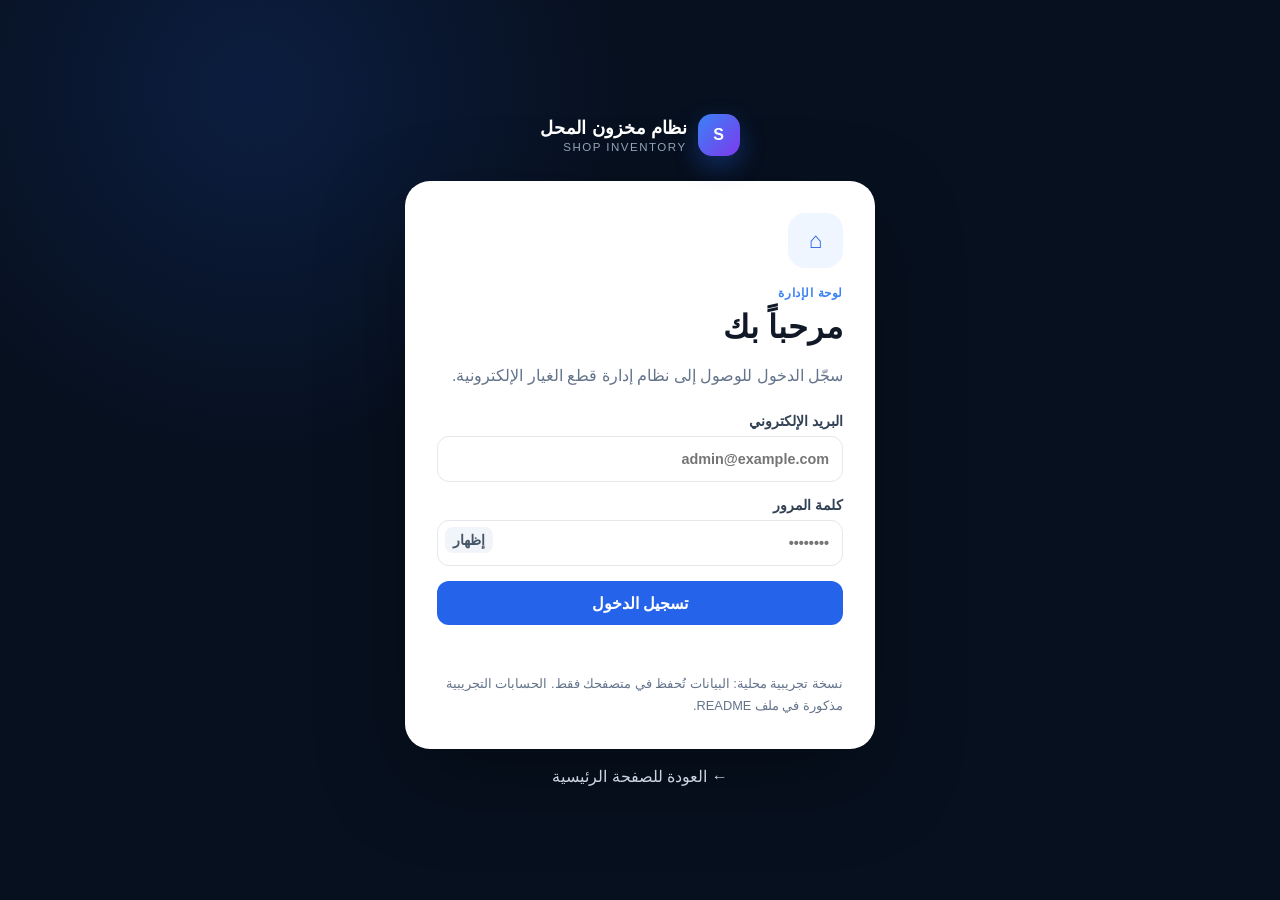
<file: index.html>
<!doctype html><html lang="ar" dir="rtl"><head><meta charset="utf-8"><meta name="viewport" content="width=device-width,initial-scale=1"><meta name="theme-color" content="#0b1220"><title>لوحة الإدارة | نظام مخزون المحل</title><link rel="stylesheet" href="app.css"></head>
<body class="app-page"><div id="authLoading" class="screen-loader"><div class="loader"></div><p>جارِ التحقق من صلاحيات الحساب...</p></div><div id="app" class="hidden">
<header class="app-header"><div class="container header-inner"><div class="brand"><span class="brand-mark">S</span><div><strong>نظام مخزون المحل</strong><small>إدارة قطع الغيار الإلكترونية</small></div></div><div class="header-user"><span id="roleBadge" class="role-badge">—</span><span id="userEmail">—</span><button id="logout" class="btn btn-light">خروج</button></div></div></header>
<div class="container page"><section class="welcome-bar"><div><span class="eyebrow">لوحة التحكم</span><h1>مرحباً، <span id="userName">مدير النظام</span></h1><p>إدارة المنتجات والمخزون والحركة اليومية من مكان واحد.</p></div><div class="connection"><span id="connDot"></span><span id="connText">جارِ الاتصال...</span></div></section>
<section class="stat-grid"><div class="stat-card"><span>إجمالي المنتجات</span><strong id="statProducts">—</strong><small>منتج مسجل</small></div><div class="stat-card"><span>قيمة المخزون</span><strong id="statStock">—</strong><small>بسعر البيع</small></div><div class="stat-card"><span>مبيعات اليوم</span><strong id="statSales">—</strong><small>إجمالي اليوم</small></div><div class="stat-card"><span>مخزون منخفض</span><strong id="statLow">—</strong><small>يحتاج متابعة</small></div></section>
<div class="dashboard-grid"><aside><section class="panel"><div class="panel-head"><div><span class="eyebrow">المنتجات</span><h2 id="productFormTitle">إضافة قطعة جديدة</h2></div><span id="formMode" class="soft-badge">إضافة</span></div><input id="editId" type="hidden"><div class="form-grid"><label>اسم القطعة<input id="prodName" maxlength="120" placeholder="مثال: شاشة Samsung A16"></label><label>رمز القطعة<input id="sku" maxlength="40" placeholder="مثال: SAM-A16-LCD"></label><label>التصنيف<select id="category"><option value="">اختر التصنيف</option><option>شاشات</option><option>بطاريات</option><option>شواحن</option><option>كابلات</option><option>منافذ وشواحن</option><option>سماعات</option><option>قطع داخلية</option><option>إكسسوارات</option><option>أخرى</option></select></label><label>الوحدة<select id="unit"><option value="قطعة">قطعة</option><option value="كرتونة">كرتونة</option><option value="زوج">زوج</option><option value="متر">متر</option><option value="كيلوغرام">كيلوغرام</option></select></label><label>سعر الشراء<input id="buyPrice" type="number" min="0" step="0.01"></label><label>سعر البيع<input id="sellPrice" type="number" min="0" step="0.01"></label><label>الكمية الحالية<input id="qty" type="number" min="0" step="1"></label><label>حد التنبيه<input id="minQty" type="number" min="0" step="1" value="3"></label><label class="full">ملاحظة<input id="note" maxlength="250" placeholder="معلومة إضافية اختيارية"></label></div><div class="actions"><button id="saveProd" class="btn btn-primary">حفظ القطعة</button><button id="cancelEdit" class="btn btn-ghost hidden">إلغاء</button></div><p class="hint">المدير: إضافة وتعديل وإدارة النظام. الموظف: تعديل القطع الموجودة فقط. لا يوجد حذف نهائي لأي منتج.</p></section>
<section class="panel" id="movementPanel"><div class="panel-head"><div><span class="eyebrow">المخزون</span><h2>تسجيل حركة</h2></div></div><div class="form-grid"><label>نوع الحركة<select id="txType"><option value="sale">بيع</option><option value="purchase">شراء</option><option value="expense">مصروف</option></select></label><label id="productField">القطعة<select id="prodSelect"><option value="">اختر القطعة</option></select></label><label>الكمية<input id="txQty" type="number" min="0.01" step="0.01" value="1"></label><label>سعر الوحدة<input id="txUnitPrice" type="number" min="0" step="0.01"></label><label class="full">ملاحظة<input id="txNote" maxlength="250"></label></div><button id="addTx" class="btn btn-primary">تسجيل الحركة</button><p class="hint">المبيعات تخصم من المخزون، والمشتريات تضيف إليه وتُحفظ البيانات في متصفحك.</p></section>
<section class="panel admin-only" id="adminPanel"><div class="panel-head"><div><span class="eyebrow">إدارة</span><h2>إعدادات الإدارة</h2></div></div><div class="admin-tools"><button id="exportBtn" class="btn btn-secondary">تصدير CSV</button><button id="backupBtn" class="btn btn-secondary">نسخة احتياطية JSON</button><button id="seedBtn" class="btn btn-ghost">إضافة بيانات تجريبية</button></div><p class="hint">لا يوجد زر حذف شامل. النسخ الاحتياطية والتصدير متاحة للمدير فقط.</p></section></aside>
<main><section class="panel"><div class="toolbar"><div><span class="eyebrow">المخزون</span><h2>قطع الغيار</h2></div><input id="search" class="search" placeholder="ابحث بالاسم أو الرمز أو التصنيف..."></div><div class="filter-row"><button class="filter active" data-filter="all">الكل</button><button class="filter" data-filter="low">منخفض</button><button class="filter" data-filter="out">نافد</button></div><div id="output" class="empty">جارِ تحميل المنتجات...</div></section><section class="panel"><div class="toolbar"><div><span class="eyebrow">الحركات</span><h2>آخر العمليات</h2></div><select id="reportFilter" class="small-select"><option value="all">كل الحركات</option><option value="sale">المبيعات</option><option value="purchase">المشتريات</option><option value="expense">المصروفات</option></select></div><div id="reportOutput" class="empty">لا توجد حركات بعد.</div></section></main></div></div></div><div id="toast" class="toast"></div>
<script src="config.js"></script>
<script src="app.js"></script></body></html>
</file>
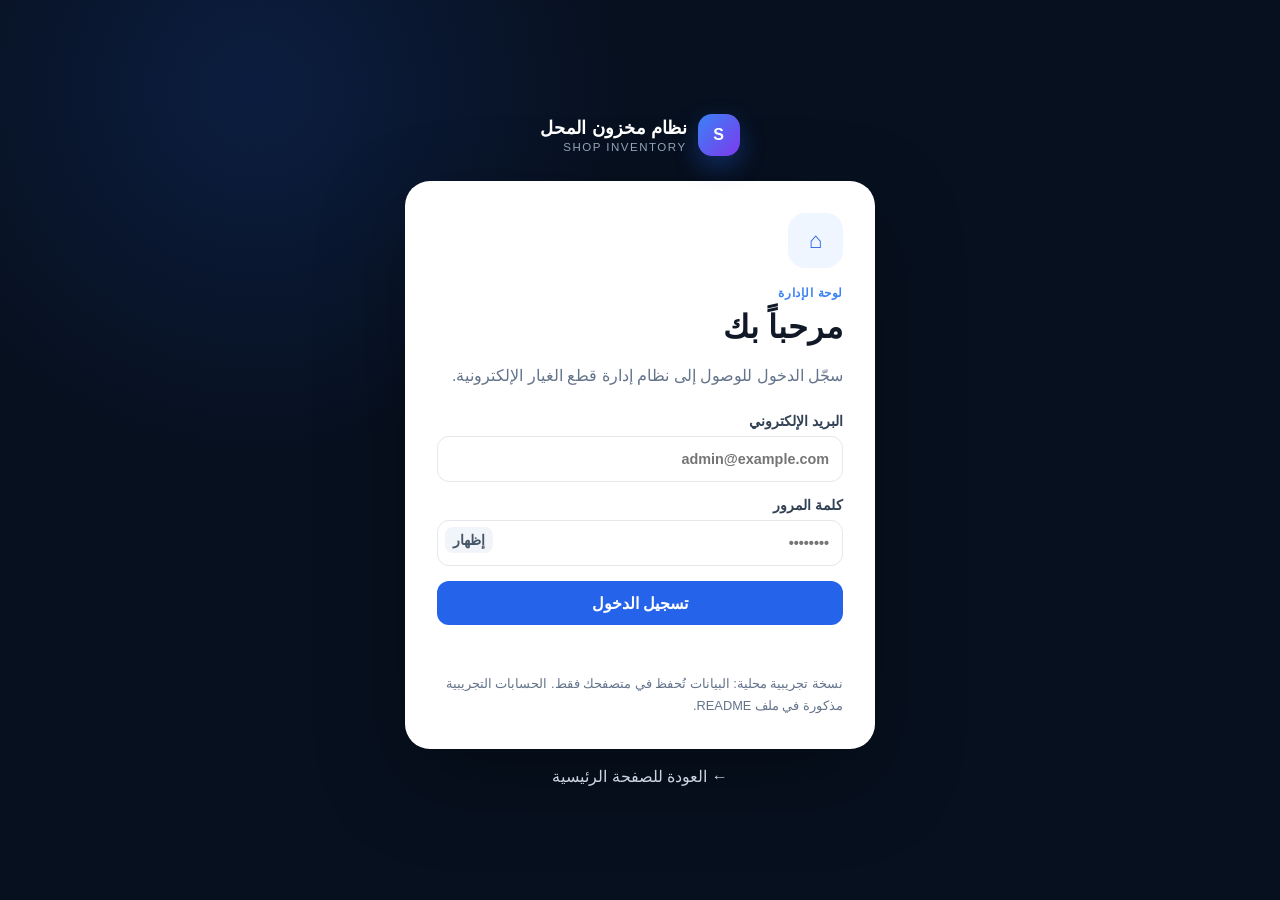
<file: login.html>
<!doctype html>
<html lang="ar" dir="rtl"><head><meta charset="utf-8"><meta name="viewport" content="width=device-width,initial-scale=1"><meta name="theme-color" content="#0b1220"><title>تسجيل الدخول | نظام مخزون المحل</title><link rel="stylesheet" href="app.css"></head>
<body class="login-page">
<div class="login-shell"><a href="welcome.html" class="login-brand"><span class="brand-mark">S</span><div><strong>نظام مخزون المحل</strong><small>SHOP INVENTORY</small></div></a>
<section class="login-card"><div class="login-icon">⌂</div><span class="eyebrow">لوحة الإدارة</span><h1>مرحباً بك</h1><p>سجّل الدخول للوصول إلى نظام إدارة قطع الغيار الإلكترونية.</p>
<form id="loginForm"><label>البريد الإلكتروني<input id="email" type="email" autocomplete="username" required placeholder="admin@example.com"></label><label>كلمة المرور<div class="password-wrap"><input id="password" type="password" autocomplete="current-password" required placeholder="••••••••"><button type="button" id="togglePass">إظهار</button></div></label><button class="btn btn-primary btn-block btn-lg" type="submit">تسجيل الدخول</button><div id="loginError" class="form-error"></div></form>
<div class="login-note">نسخة تجريبية محلية: البيانات تُحفظ في متصفحك فقط. الحسابات التجريبية مذكورة في ملف README.</div></section><a class="back-link" href="welcome.html">← العودة للصفحة الرئيسية</a></div>
<script src="config.js"></script>
<script src="auth.js"></script>
</body></html>
</file>
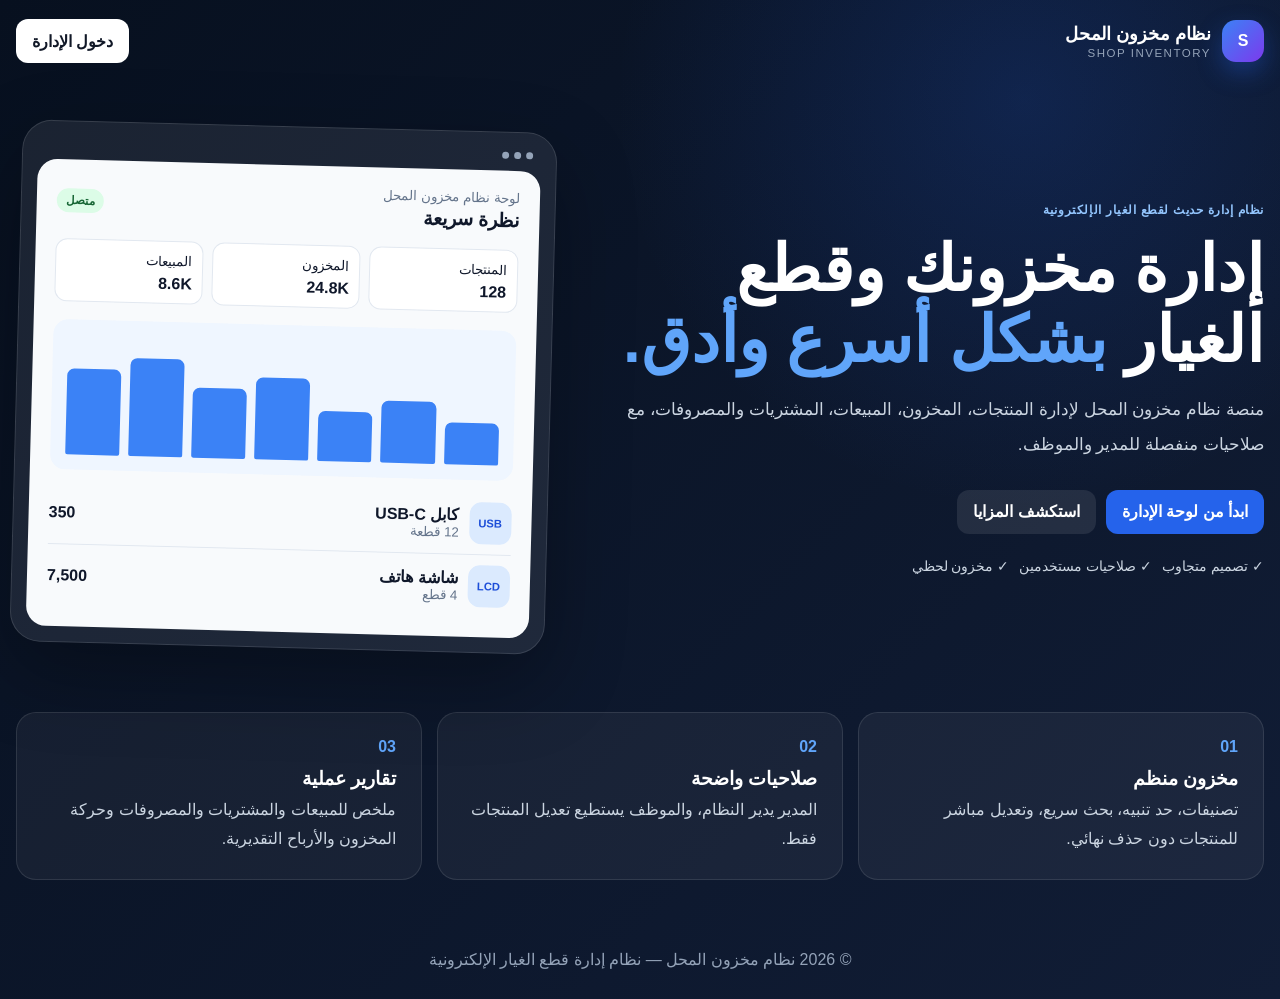
<file: welcome.html>
<!doctype html>
<html lang="ar" dir="rtl">
<head>
<meta charset="utf-8"><meta name="viewport" content="width=device-width,initial-scale=1">
<meta name="theme-color" content="#0b1220"><title>نظام مخزون المحل | متجر قطع الغيار الإلكترونية</title>
<link rel="stylesheet" href="app.css">
</head>
<body class="welcome-page">
<div class="welcome-shell">
  <nav class="topbar"><div class="brand"><span class="brand-mark">S</span><div><strong>نظام مخزون المحل</strong><small>SHOP INVENTORY</small></div></div><a class="btn btn-light" href="login.html">دخول الإدارة</a></nav>
  <main class="hero">
    <section class="hero-copy">
      <span class="eyebrow">نظام إدارة حديث لقطع الغيار الإلكترونية</span>
      <h1>إدارة مخزونك وقطع الغيار <span>بشكل أسرع وأدق.</span></h1>
      <p>منصة نظام مخزون المحل لإدارة المنتجات، المخزون، المبيعات، المشتريات والمصروفات، مع صلاحيات منفصلة للمدير والموظف.</p>
      <div class="hero-actions"><a class="btn btn-primary btn-lg" href="login.html">ابدأ من لوحة الإدارة</a><a class="btn btn-ghost btn-lg" href="#features">استكشف المزايا</a></div>
      <div class="trust-row"><span>✓ تصميم متجاوب</span><span>✓ صلاحيات مستخدمين</span><span>✓ مخزون لحظي</span></div>
    </section>
    <section class="hero-card">
      <div class="device-top"><span></span><span></span><span></span></div>
      <div class="mini-dashboard"><div class="mini-head"><div><small>لوحة نظام مخزون المحل</small><b>نظرة سريعة</b></div><span class="mini-pill">متصل</span></div>
        <div class="mini-stats"><div><small>المنتجات</small><b>128</b></div><div><small>المخزون</small><b>24.8K</b></div><div><small>المبيعات</small><b>8.6K</b></div></div>
        <div class="mini-chart"><i style="height:35%"></i><i style="height:52%"></i><i style="height:42%"></i><i style="height:68%"></i><i style="height:58%"></i><i style="height:82%"></i><i style="height:72%"></i></div>
        <div class="mini-list"><div><span class="avatar">USB</span><div><b>كابل USB-C</b><small>12 قطعة</small></div><strong>350</strong></div><div><span class="avatar">LCD</span><div><b>شاشة هاتف</b><small>4 قطع</small></div><strong>7,500</strong></div></div>
      </div>
    </section>
  </main>
  <section id="features" class="features"><article><span>01</span><h3>مخزون منظم</h3><p>تصنيفات، حد تنبيه، بحث سريع، وتعديل مباشر للمنتجات دون حذف نهائي.</p></article><article><span>02</span><h3>صلاحيات واضحة</h3><p>المدير يدير النظام، والموظف يستطيع تعديل المنتجات فقط.</p></article><article><span>03</span><h3>تقارير عملية</h3><p>ملخص للمبيعات والمشتريات والمصروفات وحركة المخزون والأرباح التقديرية.</p></article></section>
  <footer>© 2026 نظام مخزون المحل — نظام إدارة قطع الغيار الإلكترونية</footer>
</div>
</body></html>
</file>
<file: app.css>
:root{--bg:#f5f7fb;--card:#fff;--text:#111827;--muted:#64748b;--line:#e5e7eb;--primary:#2563eb;--primary2:#1d4ed8;--navy:#0b1220;--green:#16a34a;--red:#dc2626;--amber:#d97706;--shadow:0 16px 45px rgba(15,23,42,.08);--r:20px}*{box-sizing:border-box}html{scroll-behavior:smooth}body{margin:0;font-family:"Segoe UI",Tahoma,Arial,sans-serif;color:var(--text);background:var(--bg)}a{text-decoration:none;color:inherit}button,input,select{font:inherit}button{cursor:pointer}.container{width:min(1280px,calc(100% - 32px));margin:auto}.welcome-page{background:radial-gradient(circle at 80% 10%,rgba(37,99,235,.18),transparent 30%),linear-gradient(135deg,#07101f,#111d36);color:#fff;min-height:100vh}.welcome-shell{width:min(1250px,calc(100% - 32px));margin:auto}.topbar{height:82px;display:flex;align-items:center;justify-content:space-between}.brand,.login-brand{display:flex;align-items:center;gap:11px}.brand-mark{width:42px;height:42px;border-radius:14px;display:grid;place-items:center;background:linear-gradient(135deg,#3b82f6,#7c3aed);font-weight:900;box-shadow:0 10px 25px rgba(37,99,235,.35)}.brand strong,.login-brand strong{display:block;font-size:1.15rem}.brand small,.login-brand small{display:block;color:#94a3b8;font-size:.72rem;letter-spacing:1.5px;margin-top:2px}.hero{min-height:610px;display:grid;grid-template-columns:1.1fr .9fr;gap:60px;align-items:center}.eyebrow{font-size:.78rem;font-weight:900;color:#3b82f6;letter-spacing:.6px}.welcome-page .eyebrow{color:#93c5fd}.hero h1{font-size:clamp(2.3rem,5vw,4.7rem);line-height:1.1;margin:16px 0}.hero h1 span{color:#60a5fa}.hero-copy>p{font-size:1.08rem;line-height:2;color:#cbd5e1;max-width:680px}.hero-actions,.trust-row,.actions,.admin-tools,.filter-row{display:flex;gap:10px;flex-wrap:wrap;align-items:center}.hero-actions{margin-top:28px}.trust-row{margin-top:24px;color:#cbd5e1;font-size:.88rem}.btn{border:0;border-radius:12px;padding:10px 15px;font-weight:800;display:inline-flex;align-items:center;justify-content:center;gap:7px}.btn-lg{padding:13px 20px}.btn-primary{background:var(--primary);color:#fff}.btn-primary:hover{background:var(--primary2)}.btn-light{background:#fff;color:#111827}.btn-ghost{background:#eef2f7;color:#334155}.welcome-page .btn-ghost{background:rgba(255,255,255,.09);color:#fff}.btn-secondary{background:#eaf1ff;color:#1d4ed8}.btn-block{width:100%}.hero-card{background:rgba(255,255,255,.08);border:1px solid rgba(255,255,255,.12);border-radius:30px;padding:15px;box-shadow:0 30px 80px rgba(0,0,0,.3);transform:rotate(1.5deg)}.device-top{display:flex;gap:5px;padding:4px 8px 12px}.device-top span{width:7px;height:7px;border-radius:50%;background:#94a3b8}.mini-dashboard{background:#f8fafc;color:#0f172a;border-radius:20px;padding:20px}.mini-head{display:flex;justify-content:space-between;align-items:center}.mini-head small,.mini-list small{display:block;color:#64748b}.mini-head b{display:block;font-size:1.2rem;margin-top:3px}.mini-pill{background:#dcfce7;color:#166534;padding:5px 9px;border-radius:999px;font-size:.72rem;font-weight:900}.mini-stats{display:grid;grid-template-columns:repeat(3,1fr);gap:9px;margin:18px 0}.mini-stats div{background:#fff;border:1px solid #e2e8f0;border-radius:12px;padding:10px}.mini-stats b{display:block;margin-top:5px}.mini-chart{height:150px;display:flex;align-items:end;gap:9px;padding:15px;border-radius:15px;background:#eff6ff}.mini-chart i{display:block;flex:1;background:#3b82f6;border-radius:7px 7px 2px 2px}.mini-list{margin-top:12px}.mini-list>div{display:flex;align-items:center;gap:10px;padding:10px 0;border-bottom:1px solid #e2e8f0}.mini-list>div:last-child{border-bottom:0}.mini-list .avatar{width:42px;height:42px;border-radius:12px;background:#dbeafe;color:#1d4ed8;display:grid;place-items:center;font-size:.7rem;font-weight:900}.mini-list div div:nth-child(2){flex:1}.features{display:grid;grid-template-columns:repeat(3,1fr);gap:15px;padding:20px 0 70px}.features article{padding:25px;border:1px solid rgba(255,255,255,.1);background:rgba(255,255,255,.05);border-radius:20px}.features article span{color:#60a5fa;font-weight:900}.features h3{margin:12px 0 6px}.features p{color:#cbd5e1;line-height:1.8;margin:0}footer{text-align:center;color:#94a3b8;padding:0 0 30px}.login-page{min-height:100vh;background:radial-gradient(circle at 20% 10%,rgba(37,99,235,.16),transparent 28%),#07101f;display:grid;place-items:center;padding:25px}.login-shell{width:min(470px,100%)}.login-brand{color:#fff;margin:0 auto 25px;width:max-content}.login-card{background:#fff;border-radius:25px;padding:32px;box-shadow:0 30px 90px rgba(0,0,0,.3)}.login-icon{width:55px;height:55px;border-radius:17px;background:#eff6ff;color:#2563eb;display:grid;place-items:center;font-size:1.4rem;margin-bottom:15px}.login-card h1{font-size:2rem;margin:7px 0}.login-card>p{color:var(--muted);line-height:1.8}.login-card form{display:grid;gap:15px;margin-top:22px}.login-card label,.form-grid label{display:grid;gap:7px;font-weight:800;font-size:.9rem}.login-card input,.form-grid input,.form-grid select,.search,.small-select{width:100%;padding:12px 13px;border:1px solid var(--line);border-radius:12px;background:#fff;color:var(--text)}input:focus,select:focus{outline:0;border-color:#60a5fa;box-shadow:0 0 0 4px rgba(37,99,235,.1)}.password-wrap{position:relative}.password-wrap input{padding-left:70px}.password-wrap button{position:absolute;left:8px;top:7px;border:0;background:#f1f5f9;border-radius:8px;padding:5px 8px;color:#475569}.form-error{min-height:20px;color:#b91c1c;font-size:.86rem;font-weight:700}.login-note,.hint{color:var(--muted);font-size:.8rem;line-height:1.7;margin-top:13px}.back-link{display:block;text-align:center;color:#cbd5e1;margin-top:18px}.app-page{background:linear-gradient(180deg,#f8fafc,#eef2f7);min-height:100vh}.app-header{background:var(--navy);color:#fff;position:sticky;top:0;z-index:10;box-shadow:0 8px 25px rgba(15,23,42,.18)}.header-inner{height:74px;display:flex;align-items:center;justify-content:space-between}.header-user{display:flex;align-items:center;gap:10px;font-size:.85rem}.role-badge{padding:6px 10px;border-radius:999px;background:#1e3a8a;color:#dbeafe;font-weight:900}.page{padding:25px 0 60px}.welcome-bar{display:flex;justify-content:space-between;align-items:end;gap:20px;margin-bottom:20px}.welcome-bar h1{margin:6px 0;font-size:clamp(1.5rem,3vw,2.2rem)}.welcome-bar p{color:var(--muted);margin:0}.connection{display:flex;align-items:center;gap:8px;color:var(--muted);font-size:.85rem}.connection span:first-child{width:9px;height:9px;border-radius:50%;background:#94a3b8}.connection span:first-child.online{background:#22c55e}.connection span:first-child.offline{background:#ef4444}.stat-grid{display:grid;grid-template-columns:repeat(4,1fr);gap:14px;margin-bottom:18px}.stat-card,.panel{background:var(--card);border:1px solid var(--line);border-radius:var(--r);box-shadow:var(--shadow)}.stat-card{padding:18px}.stat-card span,.stat-card small{display:block;color:var(--muted)}.stat-card strong{display:block;font-size:1.7rem;margin:7px 0}.dashboard-grid{display:grid;grid-template-columns:390px 1fr;gap:18px;align-items:start}.panel{padding:20px;margin-bottom:18px}.panel-head,.toolbar{display:flex;justify-content:space-between;align-items:center;gap:15px;margin-bottom:16px}.panel h2,.toolbar h2{font-size:1.15rem;margin:4px 0 0}.soft-badge{background:#eff6ff;color:#1d4ed8;padding:6px 10px;border-radius:999px;font-size:.75rem;font-weight:900}.form-grid{display:grid;grid-template-columns:1fr 1fr;gap:12px}.form-grid .full{grid-column:1/-1}.table-wrap{overflow:auto;border:1px solid var(--line);border-radius:15px}table{width:100%;border-collapse:collapse;min-width:800px}th,td{padding:12px 10px;border-bottom:1px solid var(--line);text-align:center;white-space:nowrap}th{background:#f8fafc;color:#475569;font-size:.82rem}tr:last-child td{border-bottom:0}td small.sub{display:block;color:#94a3b8;font-size:.72rem;margin-top:4px;white-space:normal;max-width:180px}.badge{display:inline-block;padding:5px 9px;border-radius:999px;font-size:.75rem;font-weight:900}.normal{background:#dcfce7;color:#166534}.low{background:#ffedd5;color:#9a3412}.out{background:#fee2e2;color:#991b1b}.sale{background:#dcfce7;color:#166534}.purchase{background:#dbeafe;color:#1d4ed8}.expense{background:#fee2e2;color:#991b1b}.search{max-width:340px}.small-select{max-width:180px}.filter{border:1px solid var(--line);background:#fff;color:#64748b;padding:7px 12px;border-radius:10px;font-weight:800}.filter.active{background:#eff6ff;color:#1d4ed8;border-color:#bfdbfe}.empty{padding:35px;text-align:center;color:var(--muted)}.hidden{display:none!important}.toast{position:fixed;left:18px;bottom:18px;z-index:50;background:#0f172a;color:#fff;padding:12px 16px;border-radius:13px;box-shadow:var(--shadow);opacity:0;transform:translateY(10px);transition:.2s;pointer-events:none}.toast.show{opacity:1;transform:translateY(0)}.screen-loader{position:fixed;inset:0;background:#07101f;color:#fff;display:grid;place-items:center;align-content:center;gap:12px;z-index:100}.loader{width:36px;height:36px;border:4px solid rgba(255,255,255,.2);border-top-color:#60a5fa;border-radius:50%;animation:spin .8s linear infinite}@keyframes spin{to{transform:rotate(360deg)}}
@media(max-width:1000px){.hero{grid-template-columns:1fr;gap:25px;padding:50px 0}.hero-card{max-width:620px}.dashboard-grid{grid-template-columns:1fr}.stat-grid{grid-template-columns:repeat(2,1fr)}}@media(max-width:700px){.container,.welcome-shell{width:min(100% - 22px,1280px)}.hero{min-height:auto;padding:45px 0}.features{grid-template-columns:1fr}.header-inner{height:auto;padding:12px 0;gap:10px;align-items:flex-start}.header-user{flex-wrap:wrap;justify-content:flex-end}.header-user>span:nth-child(2){display:none}.welcome-bar{align-items:flex-start;flex-direction:column}.stat-grid{grid-template-columns:1fr 1fr}.form-grid{grid-template-columns:1fr}.form-grid .full{grid-column:auto}.toolbar{align-items:stretch;flex-direction:column}.search{max-width:none}.panel{padding:15px}.login-card{padding:24px}.topbar{height:70px}.hero h1{font-size:2.45rem}}@media(max-width:430px){.stat-grid{grid-template-columns:1fr}.hero-actions .btn{width:100%}.mini-stats{grid-template-columns:1fr}.header-user .btn{padding:8px 10px}}

/* نظام مخزون المحل — نظام تنسيق موحّد للنماذج والجداول */
input,select,textarea{width:100%;min-height:46px;border:1px solid #dbe2ea;border-radius:12px;background:#fff;color:var(--text);padding:11px 13px;outline:0;transition:border-color .18s,box-shadow .18s}
input:focus,select:focus,textarea:focus{border-color:#60a5fa;box-shadow:0 0 0 3px rgba(37,99,235,.10)}
label{display:flex;flex-direction:column;gap:7px;color:#334155;font-size:.84rem;font-weight:800}
.actions,.admin-tools,.hero-actions,.filter-row{display:flex;gap:10px;flex-wrap:wrap}
.btn{min-height:44px;border:0;border-radius:12px;padding:10px 16px;font-weight:900;transition:transform .15s,box-shadow .15s,opacity .15s}
.btn:hover{transform:translateY(-1px)}
.btn:disabled{opacity:.55;cursor:not-allowed;transform:none}
.panel{min-width:0}
.form-grid{align-items:start}
.table-wrap{max-width:100%;-webkit-overflow-scrolling:touch}
@media(max-width:520px){.btn{width:100%}.actions .btn,.admin-tools .btn{width:100%}.form-grid{gap:10px}.panel-head{gap:10px}.panel-head h2{font-size:1rem}.stat-card{min-width:0}.stat-card strong{font-size:1.35rem}}
</file>
